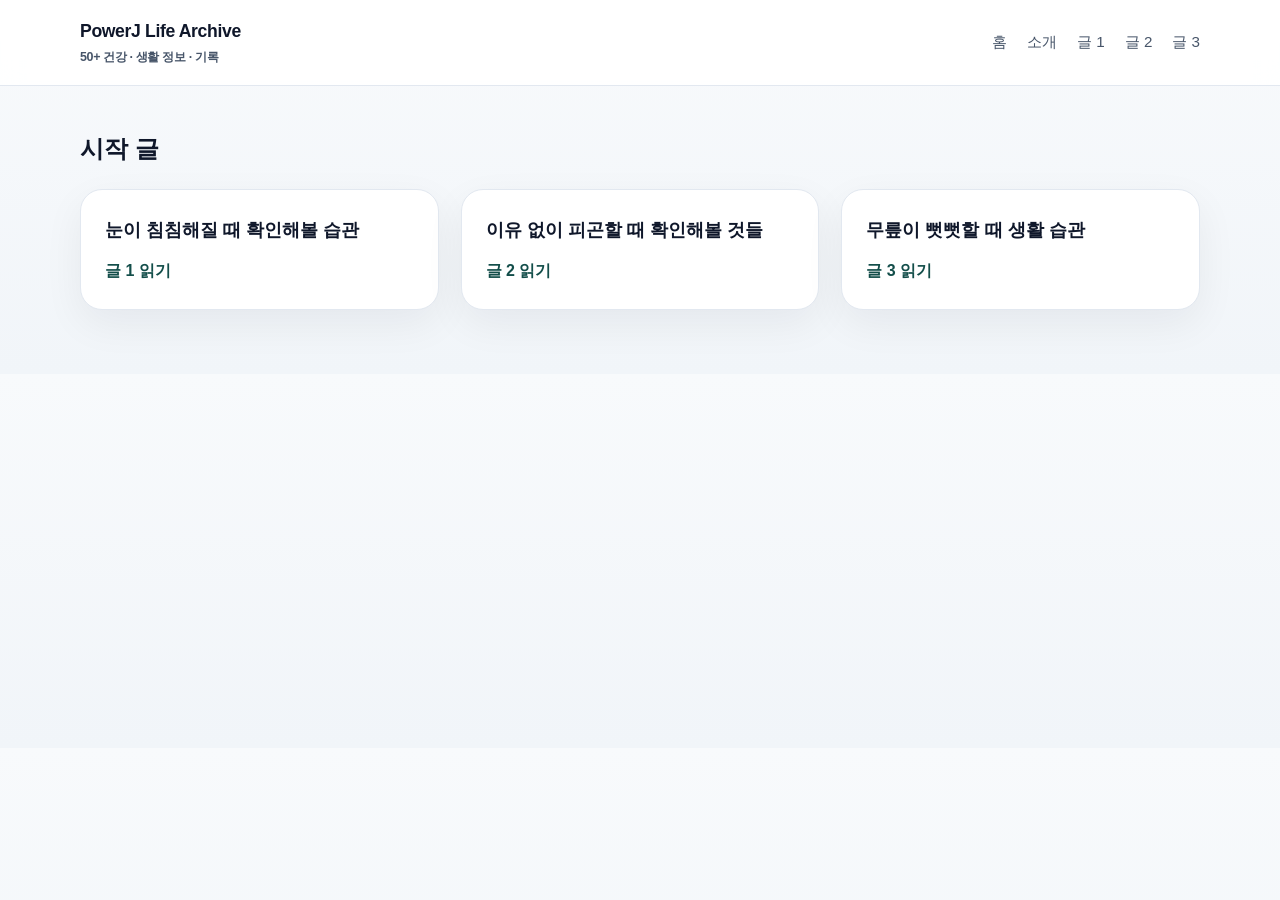
<file: index.html>
<!DOCTYPE html>
<html lang="ko">
<head>
  <meta charset="UTF-8" />
  <meta name="viewport" content="width=device-width, initial-scale=1.0" />
  <title>PowerJ Life Archive</title>
  <link rel="stylesheet" href="assets/styles.css" />
</head>

<body>

<header>
  <div class="container nav">
    <a class="brand" href="index.html">
      PowerJ Life Archive
      <small>50+ 건강 · 생활 정보 · 기록</small>
    </a>

    <nav class="nav-links">
      <a href="index.html">홈</a>
      <a href="about.html">소개</a>
      <a href="vitamin-d-canada.html">글 1</a>
      <a href="fatigue-checklist.html">글 2</a>
      <a href="knee-pain-habits.html">글 3</a>
    </nav>
  </div>
</header>

<main>

<section class="container">
  <h2>시작 글</h2>

  <div class="grid grid-3">

    <!-- 글 1 -->
    <article class="post-card">
      <h3>눈이 침침해질 때 확인해볼 습관</h3>
      <a class="post-link" href="vitamin-d-canada.html">글 1 읽기</a>
    </article>

    <!-- 글 2 -->
    <article class="post-card">
      <h3>이유 없이 피곤할 때 확인해볼 것들</h3>
      <a class="post-link" href="fatigue-checklist.html">글 2 읽기</a>
    </article>

    <!-- 글 3 -->
    <article class="post-card">
      <h3>무릎이 뻣뻣할 때 생활 습관</h3>
      <a class="post-link" href="knee-pain-habits.html">글 3 읽기</a>
    </article>

  </div>
</section>

</main>

</body>
</html>
</file>
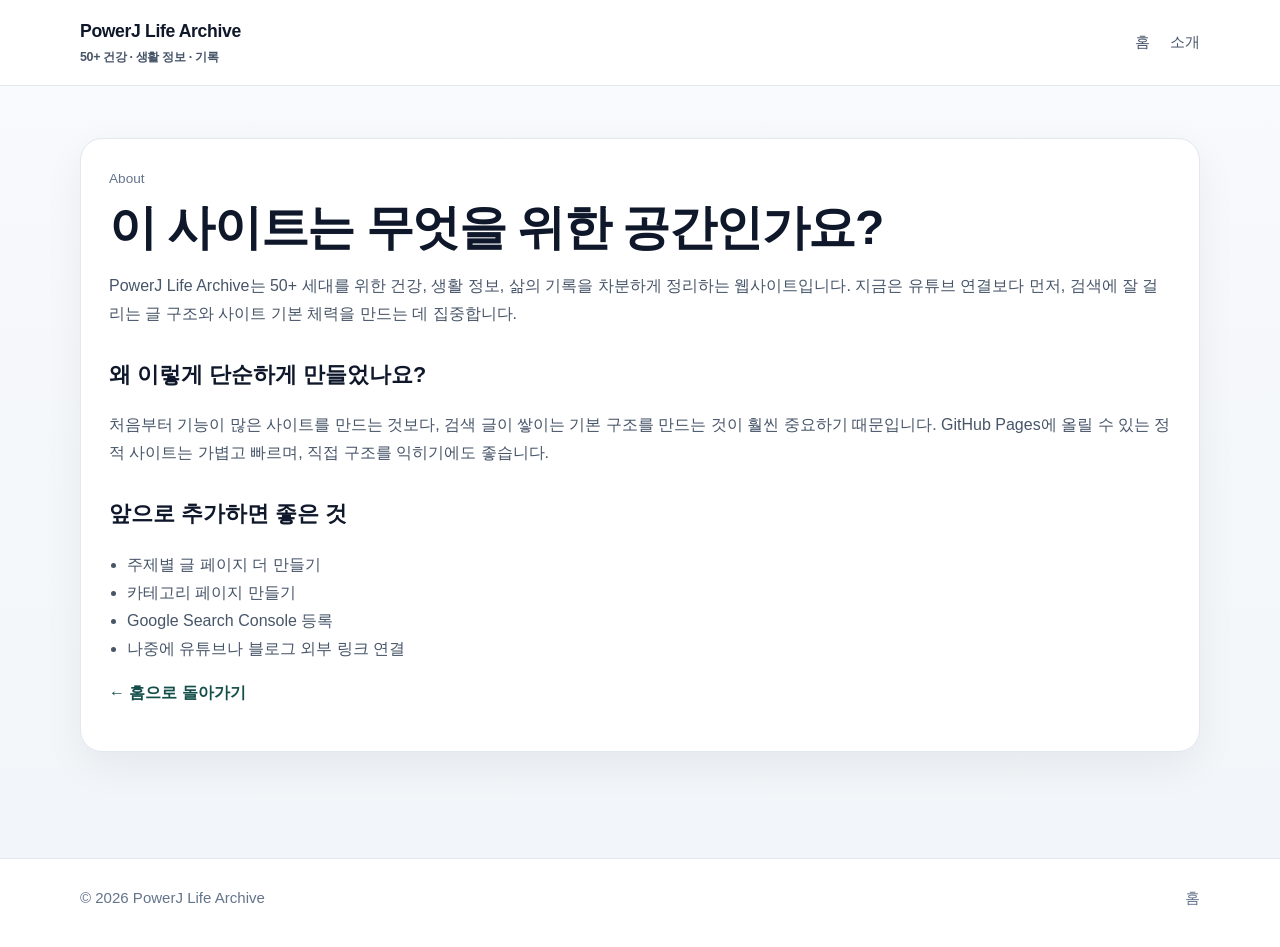
<file: about.html>
<!DOCTYPE html>
<html lang="ko">
<head>
  <meta charset="UTF-8" />
  <meta name="viewport" content="width=device-width, initial-scale=1.0" />
  <title>사이트 소개 | PowerJ Life Archive</title>
  <meta name="description" content="PowerJ Life Archive 사이트 소개 페이지입니다. 50+ 건강과 생활 정보를 차분하게 정리하는 개인 웹사이트입니다." />
  <link rel="canonical" href="https://yourname.github.io/about.html" />
  <link rel="stylesheet" href="assets/styles.css" />
</head>
<body>
  <header>
    <div class="container nav">
      <a class="brand" href="index.html">PowerJ Life Archive<small>50+ 건강 · 생활 정보 · 기록</small></a>
      <nav class="nav-links">
        <a href="index.html">홈</a>
        <a href="about.html">소개</a>
      </nav>
    </div>
  </header>
  <main class="container" style="padding:52px 0 70px;">
    <article class="article">
      <div class="meta">About</div>
      <h1>이 사이트는 무엇을 위한 공간인가요?</h1>
      <p>PowerJ Life Archive는 50+ 세대를 위한 건강, 생활 정보, 삶의 기록을 차분하게 정리하는 웹사이트입니다. 지금은 유튜브 연결보다 먼저, 검색에 잘 걸리는 글 구조와 사이트 기본 체력을 만드는 데 집중합니다.</p>
      <h2>왜 이렇게 단순하게 만들었나요?</h2>
      <p>처음부터 기능이 많은 사이트를 만드는 것보다, 검색 글이 쌓이는 기본 구조를 만드는 것이 훨씬 중요하기 때문입니다. GitHub Pages에 올릴 수 있는 정적 사이트는 가볍고 빠르며, 직접 구조를 익히기에도 좋습니다.</p>
      <h2>앞으로 추가하면 좋은 것</h2>
      <ul>
        <li>주제별 글 페이지 더 만들기</li>
        <li>카테고리 페이지 만들기</li>
        <li>Google Search Console 등록</li>
        <li>나중에 유튜브나 블로그 외부 링크 연결</li>
      </ul>
      <p><a class="post-link" href="index.html">← 홈으로 돌아가기</a></p>
    </article>
  </main>
  <footer>
    <div class="container footer-inner">
      <div>© 2026 PowerJ Life Archive</div>
      <div class="footer-links"><a href="index.html">홈</a></div>
    </div>
  </footer>
</body>
</html>
</file>
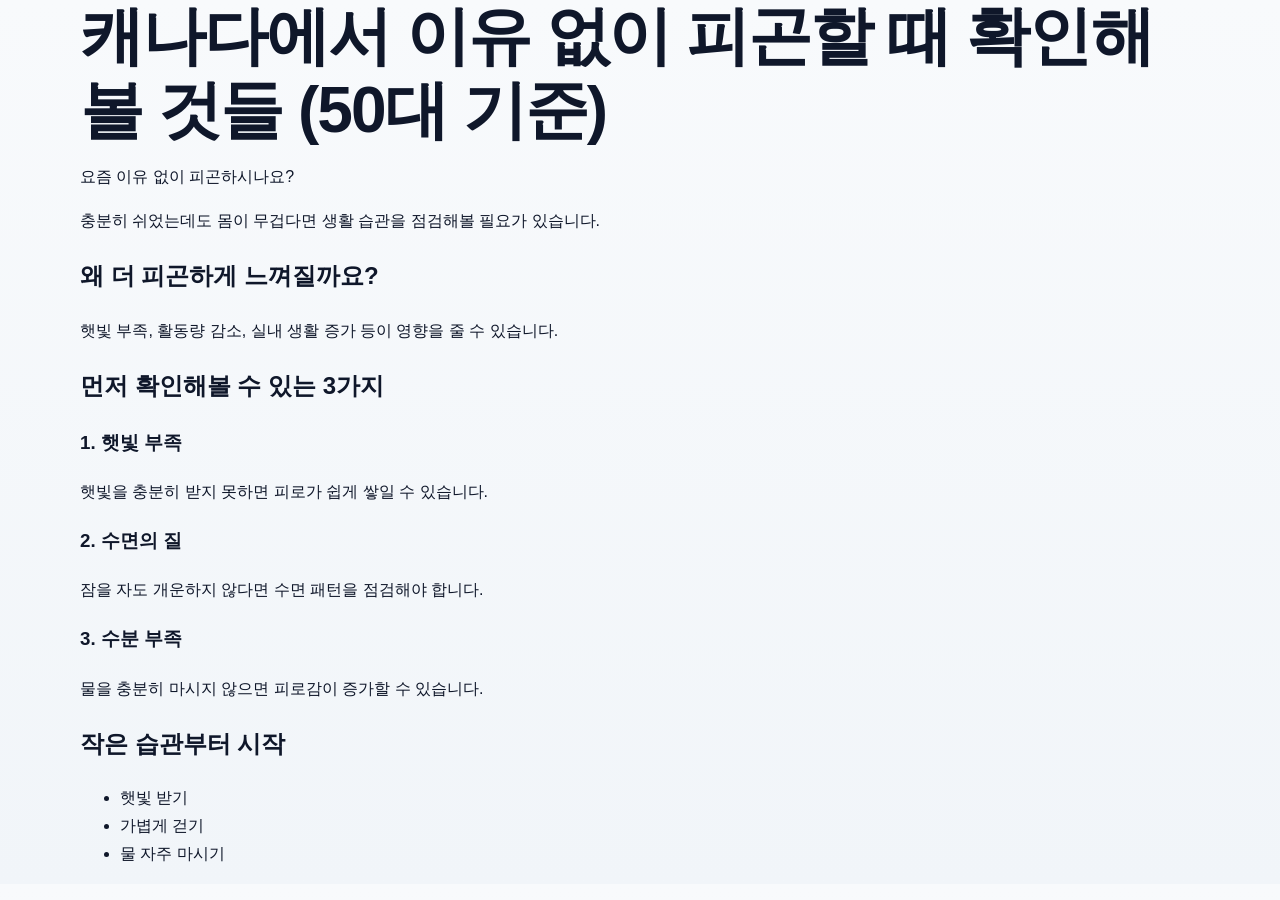
<file: fatigue-checklist.html>
<!DOCTYPE html>
<html lang="ko">
<head>
  <meta charset="UTF-8">
  <meta name="viewport" content="width=device-width, initial-scale=1.0">
  <title>이유 없이 피곤할 때 확인해볼 것들</title>
  <link rel="stylesheet" href="assets/styles.css">
</head>
<body>

<div class="container">

<h1>캐나다에서 이유 없이 피곤할 때 확인해볼 것들 (50대 기준)</h1>

<p>요즘 이유 없이 피곤하시나요?</p>

<p>충분히 쉬었는데도 몸이 무겁다면 생활 습관을 점검해볼 필요가 있습니다.</p>

<h2>왜 더 피곤하게 느껴질까요?</h2>

<p>햇빛 부족, 활동량 감소, 실내 생활 증가 등이 영향을 줄 수 있습니다.</p>

<h2>먼저 확인해볼 수 있는 3가지</h2>

<h3>1. 햇빛 부족</h3>
<p>햇빛을 충분히 받지 못하면 피로가 쉽게 쌓일 수 있습니다.</p>

<h3>2. 수면의 질</h3>
<p>잠을 자도 개운하지 않다면 수면 패턴을 점검해야 합니다.</p>

<h3>3. 수분 부족</h3>
<p>물을 충분히 마시지 않으면 피로감이 증가할 수 있습니다.</p>

<h2>작은 습관부터 시작</h2>

<ul>
<li>햇빛 받기</li>
<li>가볍게 걷기</li>
<li>물 자주 마시기</li>
</ul>

</div>

</body>
</html>
</file>
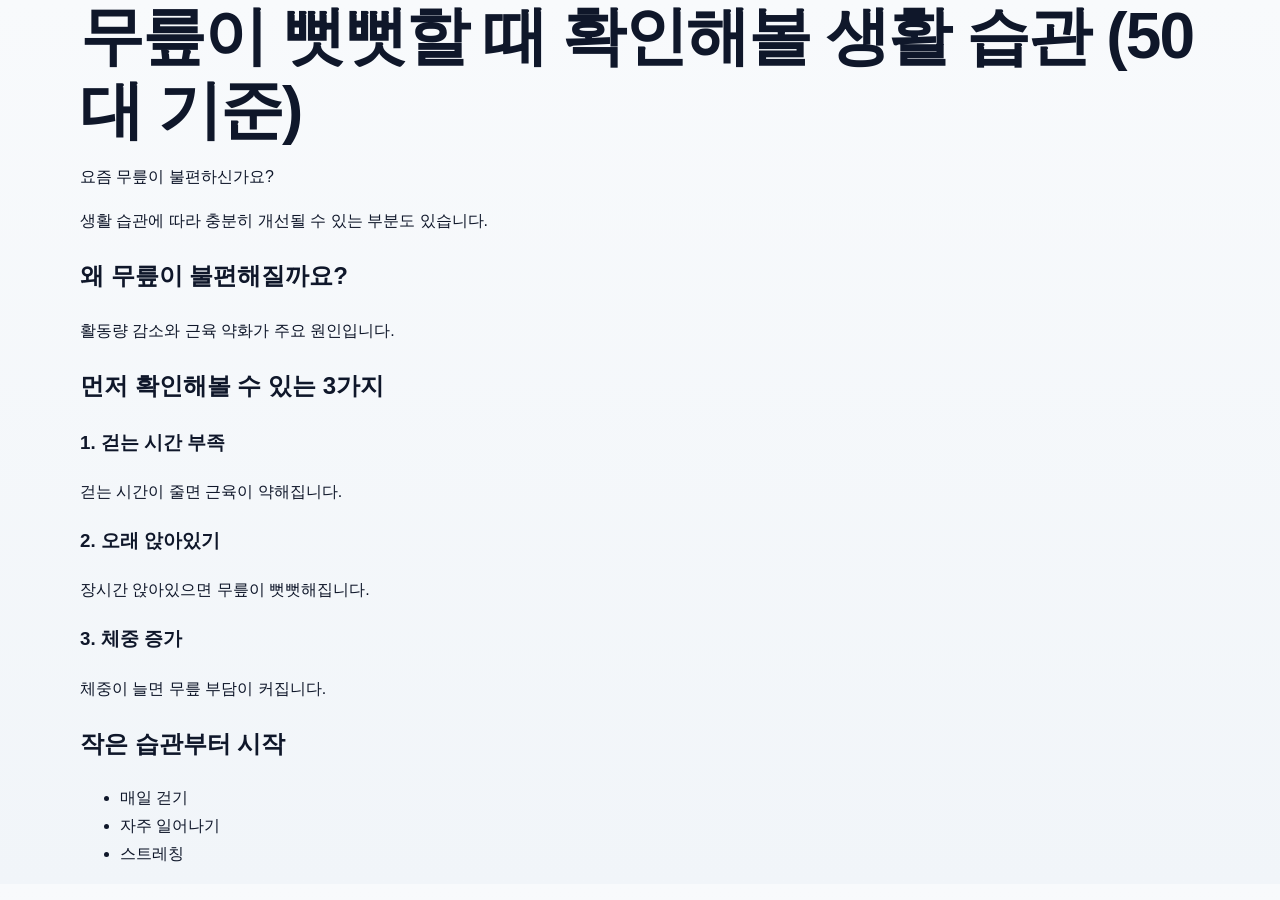
<file: knee-pain-habits.html>
<!DOCTYPE html>
<html lang="ko">
<head>
  <meta charset="UTF-8">
  <meta name="viewport" content="width=device-width, initial-scale=1.0">
  <title>무릎이 뻣뻣할 때 확인해볼 습관</title>
  <link rel="stylesheet" href="assets/styles.css">
</head>
<body>

<div class="container">

<h1>무릎이 뻣뻣할 때 확인해볼 생활 습관 (50대 기준)</h1>

<p>요즘 무릎이 불편하신가요?</p>

<p>생활 습관에 따라 충분히 개선될 수 있는 부분도 있습니다.</p>

<h2>왜 무릎이 불편해질까요?</h2>

<p>활동량 감소와 근육 약화가 주요 원인입니다.</p>

<h2>먼저 확인해볼 수 있는 3가지</h2>

<h3>1. 걷는 시간 부족</h3>
<p>걷는 시간이 줄면 근육이 약해집니다.</p>

<h3>2. 오래 앉아있기</h3>
<p>장시간 앉아있으면 무릎이 뻣뻣해집니다.</p>

<h3>3. 체중 증가</h3>
<p>체중이 늘면 무릎 부담이 커집니다.</p>

<h2>작은 습관부터 시작</h2>

<ul>
<li>매일 걷기</li>
<li>자주 일어나기</li>
<li>스트레칭</li>
</ul>

</div>

</body>
</html>
</file>
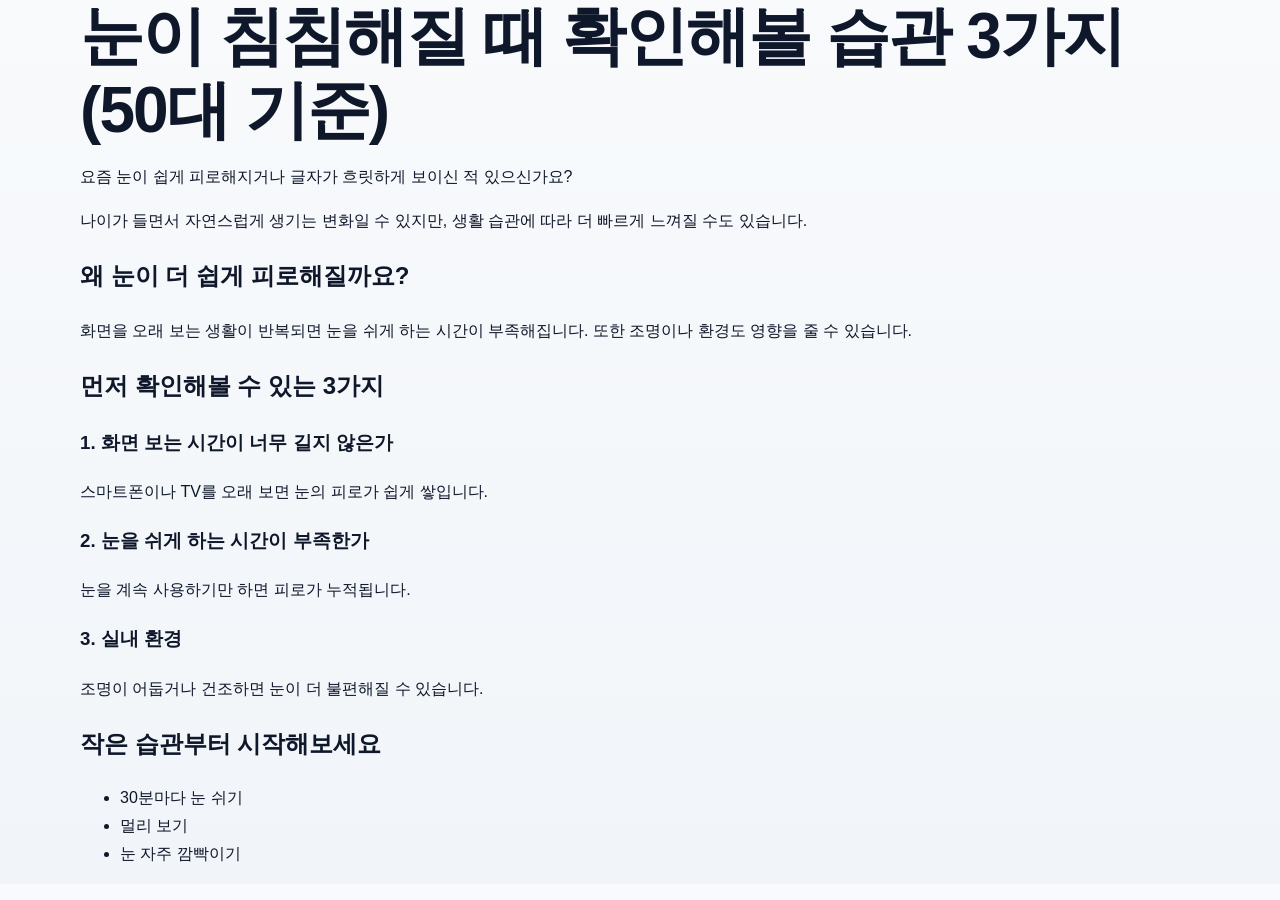
<file: vitamin-d-canada.html>
<!DOCTYPE html>
<html lang="ko">
<head>
  <meta charset="UTF-8">
  <meta name="viewport" content="width=device-width, initial-scale=1.0">
  <title>눈이 침침해질 때 확인해볼 습관 3가지</title>
  <link rel="stylesheet" href="assets/styles.css">
</head>
<body>

<div class="container">

<h1>눈이 침침해질 때 확인해볼 습관 3가지 (50대 기준)</h1>

<p>요즘 눈이 쉽게 피로해지거나 글자가 흐릿하게 보이신 적 있으신가요?</p>

<p>나이가 들면서 자연스럽게 생기는 변화일 수 있지만, 생활 습관에 따라 더 빠르게 느껴질 수도 있습니다.</p>

<h2>왜 눈이 더 쉽게 피로해질까요?</h2>

<p>화면을 오래 보는 생활이 반복되면 눈을 쉬게 하는 시간이 부족해집니다. 또한 조명이나 환경도 영향을 줄 수 있습니다.</p>

<h2>먼저 확인해볼 수 있는 3가지</h2>

<h3>1. 화면 보는 시간이 너무 길지 않은가</h3>
<p>스마트폰이나 TV를 오래 보면 눈의 피로가 쉽게 쌓입니다.</p>

<h3>2. 눈을 쉬게 하는 시간이 부족한가</h3>
<p>눈을 계속 사용하기만 하면 피로가 누적됩니다.</p>

<h3>3. 실내 환경</h3>
<p>조명이 어둡거나 건조하면 눈이 더 불편해질 수 있습니다.</p>

<h2>작은 습관부터 시작해보세요</h2>

<ul>
<li>30분마다 눈 쉬기</li>
<li>멀리 보기</li>
<li>눈 자주 깜빡이기</li>
</ul>

</div>

</body>
</html>
</file>
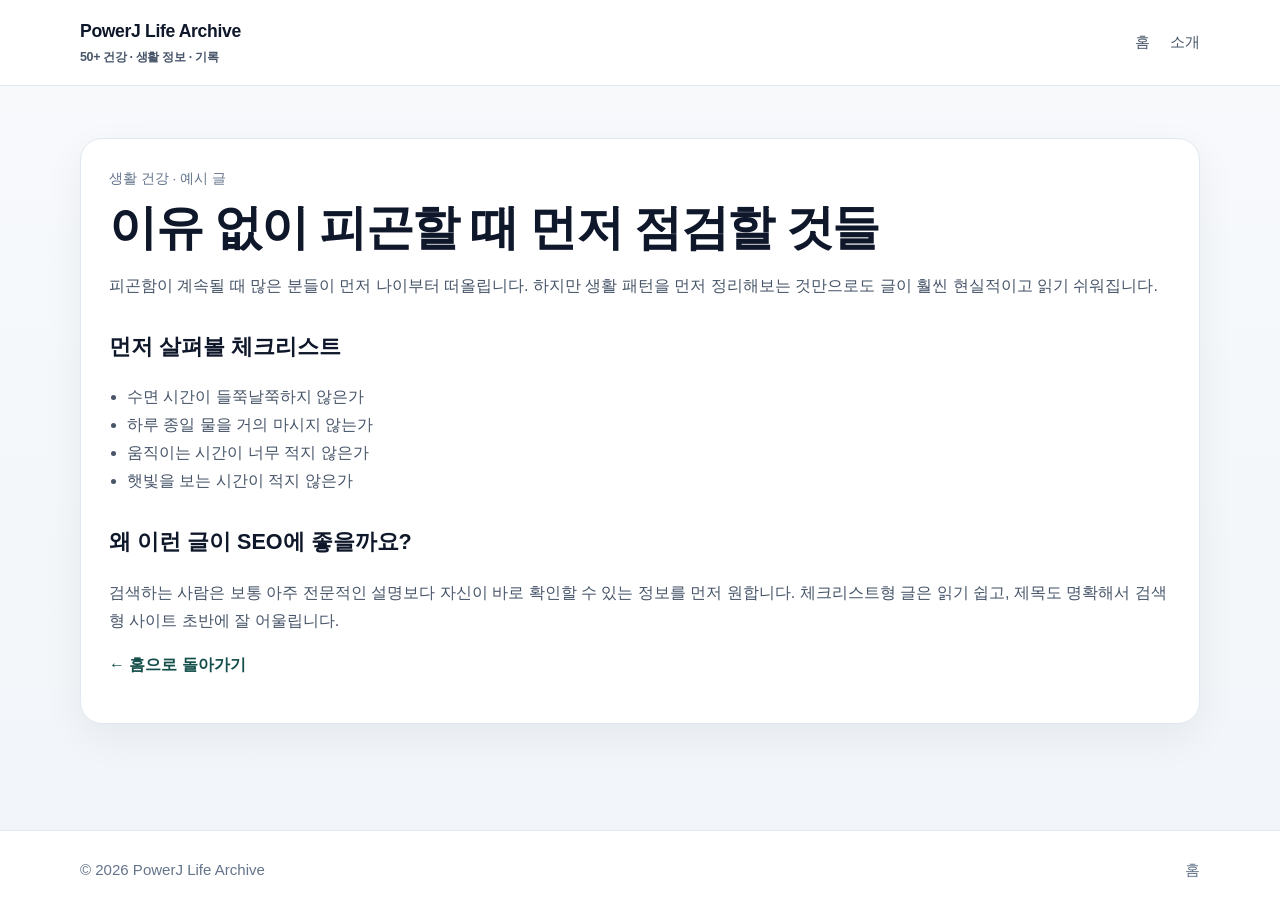
<file: posts/fatigue-checklist.html>
<!DOCTYPE html>
<html lang="ko">
<head>
  <meta charset="UTF-8" />
  <meta name="viewport" content="width=device-width, initial-scale=1.0" />
  <title>이유 없이 피곤할 때 먼저 점검할 것들 | PowerJ Life Archive</title>
  <meta name="description" content="50대 이후 이유 없이 피곤할 때 생활 속에서 먼저 점검해볼 수 있는 습관들을 정리한 글입니다." />
  <link rel="canonical" href="https://yourname.github.io/posts/fatigue-checklist.html" />
  <link rel="stylesheet" href="../assets/styles.css" />
</head>
<body>
  <header>
    <div class="container nav">
      <a class="brand" href="../index.html">PowerJ Life Archive<small>50+ 건강 · 생활 정보 · 기록</small></a>
      <nav class="nav-links">
        <a href="../index.html">홈</a>
        <a href="../about.html">소개</a>
      </nav>
    </div>
  </header>
  <main class="container" style="padding:52px 0 70px;">
    <article class="article">
      <div class="meta">생활 건강 · 예시 글</div>
      <h1>이유 없이 피곤할 때 먼저 점검할 것들</h1>
      <p>피곤함이 계속될 때 많은 분들이 먼저 나이부터 떠올립니다. 하지만 생활 패턴을 먼저 정리해보는 것만으로도 글이 훨씬 현실적이고 읽기 쉬워집니다.</p>
      <h2>먼저 살펴볼 체크리스트</h2>
      <ul>
        <li>수면 시간이 들쭉날쭉하지 않은가</li>
        <li>하루 종일 물을 거의 마시지 않는가</li>
        <li>움직이는 시간이 너무 적지 않은가</li>
        <li>햇빛을 보는 시간이 적지 않은가</li>
      </ul>
      <h2>왜 이런 글이 SEO에 좋을까요?</h2>
      <p>검색하는 사람은 보통 아주 전문적인 설명보다 자신이 바로 확인할 수 있는 정보를 먼저 원합니다. 체크리스트형 글은 읽기 쉽고, 제목도 명확해서 검색형 사이트 초반에 잘 어울립니다.</p>
      <p><a class="post-link" href="../index.html">← 홈으로 돌아가기</a></p>
    </article>
  </main>
  <footer>
    <div class="container footer-inner">
      <div>© 2026 PowerJ Life Archive</div>
      <div class="footer-links"><a href="../index.html">홈</a></div>
    </div>
  </footer>
</body>
</html>
</file>
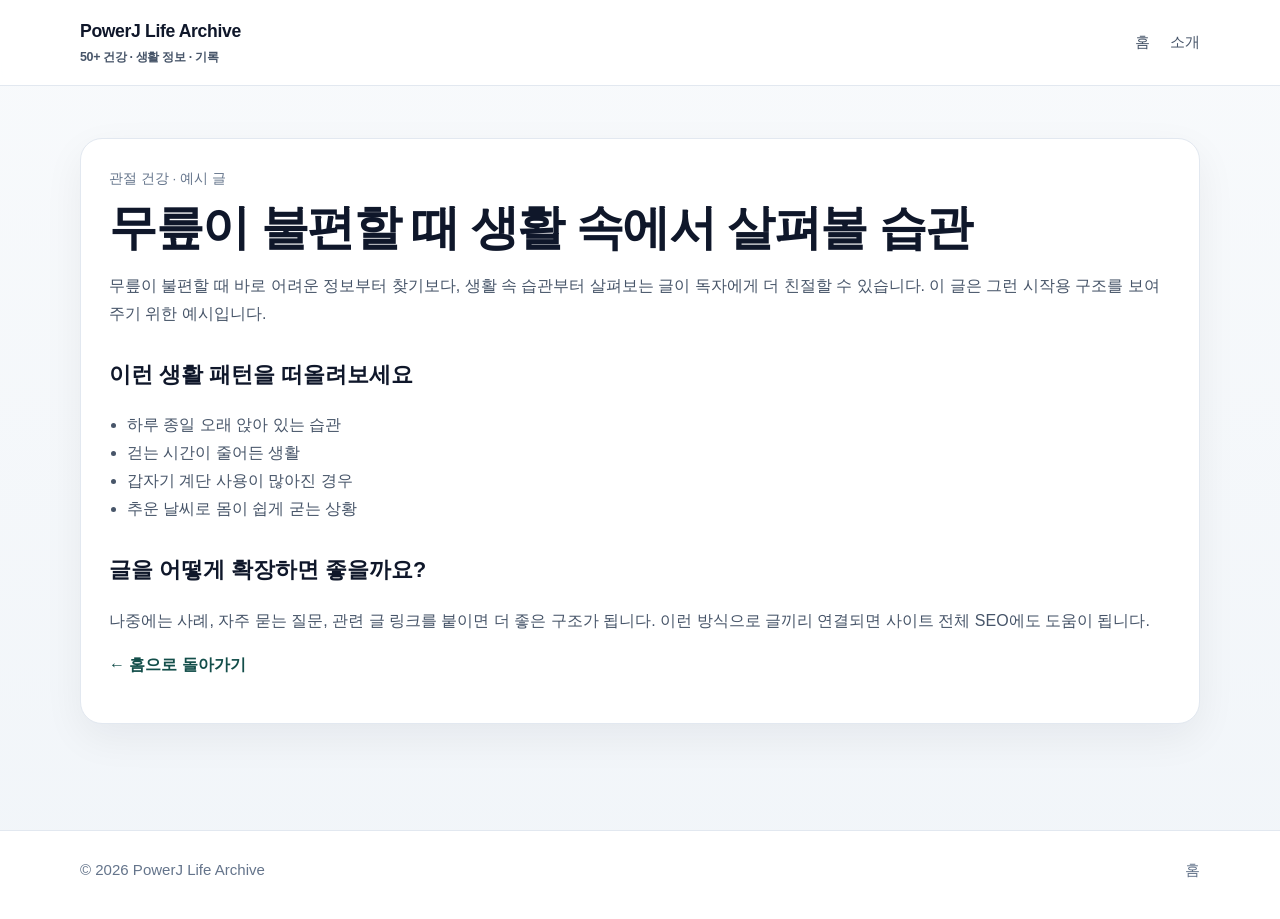
<file: posts/knee-pain-habits.html>
<!DOCTYPE html>
<html lang="ko">
<head>
  <meta charset="UTF-8" />
  <meta name="viewport" content="width=device-width, initial-scale=1.0" />
  <title>무릎이 불편할 때 생활 속에서 살펴볼 습관 | PowerJ Life Archive</title>
  <meta name="description" content="무릎이 뻣뻣하거나 불편할 때 일상 속에서 먼저 떠올려볼 수 있는 생활 습관을 정리한 글입니다." />
  <link rel="canonical" href="https://yourname.github.io/posts/knee-pain-habits.html" />
  <link rel="stylesheet" href="../assets/styles.css" />
</head>
<body>
  <header>
    <div class="container nav">
      <a class="brand" href="../index.html">PowerJ Life Archive<small>50+ 건강 · 생활 정보 · 기록</small></a>
      <nav class="nav-links">
        <a href="../index.html">홈</a>
        <a href="../about.html">소개</a>
      </nav>
    </div>
  </header>
  <main class="container" style="padding:52px 0 70px;">
    <article class="article">
      <div class="meta">관절 건강 · 예시 글</div>
      <h1>무릎이 불편할 때 생활 속에서 살펴볼 습관</h1>
      <p>무릎이 불편할 때 바로 어려운 정보부터 찾기보다, 생활 속 습관부터 살펴보는 글이 독자에게 더 친절할 수 있습니다. 이 글은 그런 시작용 구조를 보여주기 위한 예시입니다.</p>
      <h2>이런 생활 패턴을 떠올려보세요</h2>
      <ul>
        <li>하루 종일 오래 앉아 있는 습관</li>
        <li>걷는 시간이 줄어든 생활</li>
        <li>갑자기 계단 사용이 많아진 경우</li>
        <li>추운 날씨로 몸이 쉽게 굳는 상황</li>
      </ul>
      <h2>글을 어떻게 확장하면 좋을까요?</h2>
      <p>나중에는 사례, 자주 묻는 질문, 관련 글 링크를 붙이면 더 좋은 구조가 됩니다. 이런 방식으로 글끼리 연결되면 사이트 전체 SEO에도 도움이 됩니다.</p>
      <p><a class="post-link" href="../index.html">← 홈으로 돌아가기</a></p>
    </article>
  </main>
  <footer>
    <div class="container footer-inner">
      <div>© 2026 PowerJ Life Archive</div>
      <div class="footer-links"><a href="../index.html">홈</a></div>
    </div>
  </footer>
</body>
</html>
</file>
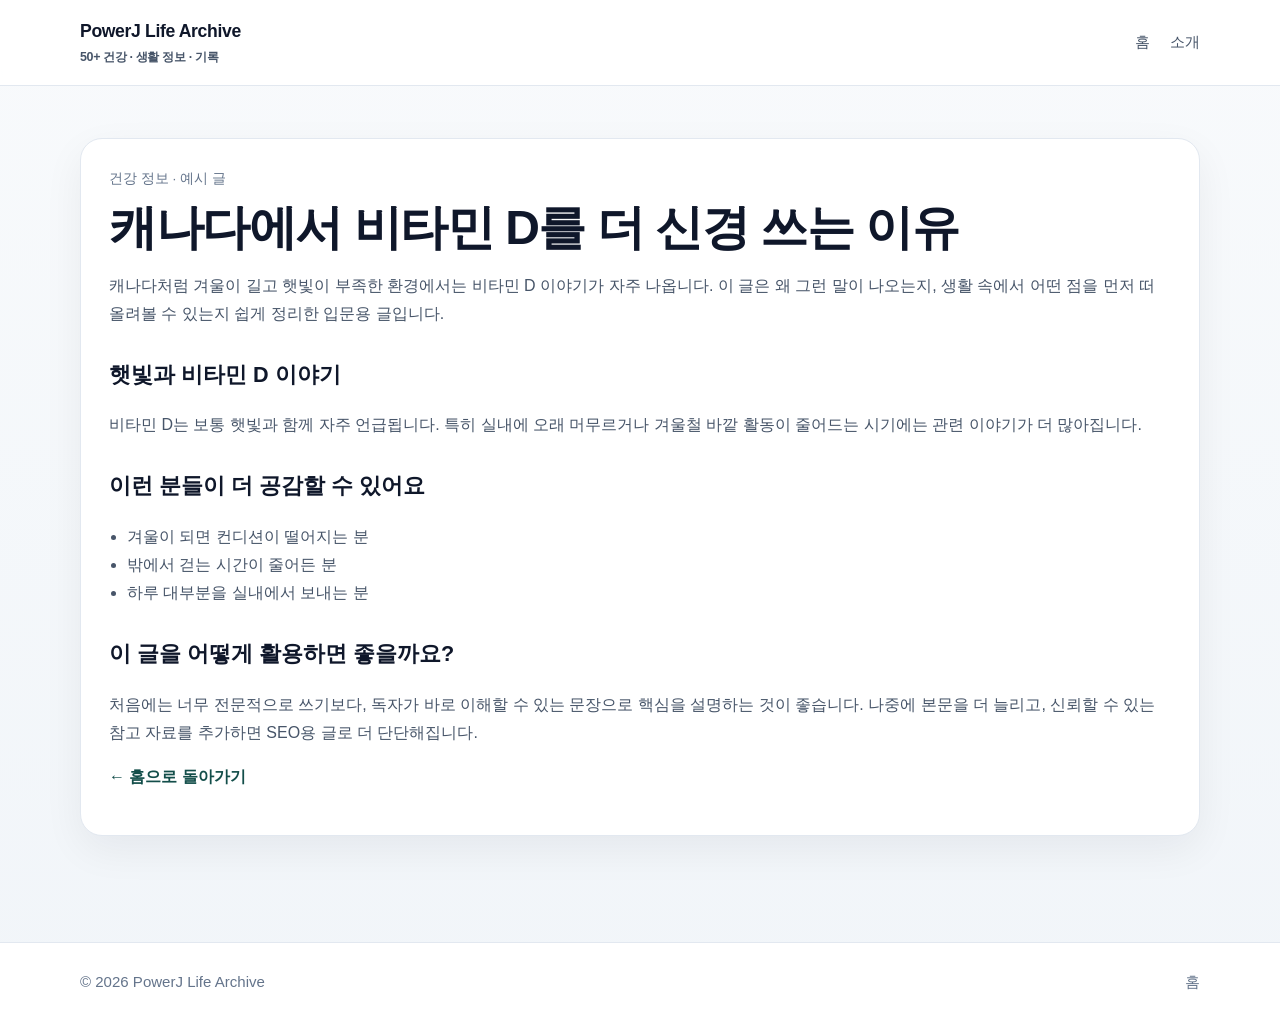
<file: posts/vitamin-d-canada.html>
<!DOCTYPE html>
<html lang="ko">
<head>
  <meta charset="UTF-8" />
  <meta name="viewport" content="width=device-width, initial-scale=1.0" />
  <title>캐나다에서 비타민 D를 더 신경 쓰는 이유 | PowerJ Life Archive</title>
  <meta name="description" content="캐나다에서 비타민 D가 자주 언급되는 이유를 햇빛, 계절, 생활 환경 중심으로 쉽게 정리한 글입니다." />
  <link rel="canonical" href="https://yourname.github.io/posts/vitamin-d-canada.html" />
  <link rel="stylesheet" href="../assets/styles.css" />
</head>
<body>
  <header>
    <div class="container nav">
      <a class="brand" href="../index.html">PowerJ Life Archive<small>50+ 건강 · 생활 정보 · 기록</small></a>
      <nav class="nav-links">
        <a href="../index.html">홈</a>
        <a href="../about.html">소개</a>
      </nav>
    </div>
  </header>
  <main class="container" style="padding:52px 0 70px;">
    <article class="article">
      <div class="meta">건강 정보 · 예시 글</div>
      <h1>캐나다에서 비타민 D를 더 신경 쓰는 이유</h1>
      <p>캐나다처럼 겨울이 길고 햇빛이 부족한 환경에서는 비타민 D 이야기가 자주 나옵니다. 이 글은 왜 그런 말이 나오는지, 생활 속에서 어떤 점을 먼저 떠올려볼 수 있는지 쉽게 정리한 입문용 글입니다.</p>
      <h2>햇빛과 비타민 D 이야기</h2>
      <p>비타민 D는 보통 햇빛과 함께 자주 언급됩니다. 특히 실내에 오래 머무르거나 겨울철 바깥 활동이 줄어드는 시기에는 관련 이야기가 더 많아집니다.</p>
      <h2>이런 분들이 더 공감할 수 있어요</h2>
      <ul>
        <li>겨울이 되면 컨디션이 떨어지는 분</li>
        <li>밖에서 걷는 시간이 줄어든 분</li>
        <li>하루 대부분을 실내에서 보내는 분</li>
      </ul>
      <h2>이 글을 어떻게 활용하면 좋을까요?</h2>
      <p>처음에는 너무 전문적으로 쓰기보다, 독자가 바로 이해할 수 있는 문장으로 핵심을 설명하는 것이 좋습니다. 나중에 본문을 더 늘리고, 신뢰할 수 있는 참고 자료를 추가하면 SEO용 글로 더 단단해집니다.</p>
      <p><a class="post-link" href="../index.html">← 홈으로 돌아가기</a></p>
    </article>
  </main>
  <footer>
    <div class="container footer-inner">
      <div>© 2026 PowerJ Life Archive</div>
      <div class="footer-links"><a href="../index.html">홈</a></div>
    </div>
  </footer>
</body>
</html>
</file>
<file: assets/styles.css>
:root {
  --bg: #f8fafc;
  --card: #ffffff;
  --text: #0f172a;
  --muted: #475569;
  --line: #e2e8f0;
  --accent: #0f766e;
  --accent-soft: #ccfbf1;
  --accent-dark: #134e4a;
  --shadow: 0 14px 40px rgba(15, 23, 42, 0.06);
  --radius: 22px;
}
* { box-sizing: border-box; }
html { scroll-behavior: smooth; }
body {
  margin: 0;
  font-family: -apple-system, BlinkMacSystemFont, "Segoe UI", Roboto, "Noto Sans KR", Arial, sans-serif;
  background: linear-gradient(to bottom, #f8fafc, #f1f5f9);
  color: var(--text);
  line-height: 1.75;
}
a { color: inherit; text-decoration: none; }
img { max-width: 100%; display: block; }
.container { width: min(1120px, calc(100% - 32px)); margin: 0 auto; }
header {
  position: sticky; top: 0; z-index: 100;
  background: rgba(255,255,255,.9); backdrop-filter: blur(10px);
  border-bottom: 1px solid var(--line);
}
.nav { display: flex; align-items: center; justify-content: space-between; gap: 20px; padding: 16px 0; }
.brand { font-weight: 800; font-size: 1.1rem; letter-spacing: -.02em; }
.brand small { display:block; font-size:.78rem; color:var(--muted); font-weight:600; }
.nav-links { display:flex; gap:20px; flex-wrap:wrap; color:var(--muted); font-size:.95rem; }
.nav-links a:hover, .post-link:hover, .footer-links a:hover { color: var(--accent); }
.hero { padding: 78px 0 46px; }
.hero-wrap {
  display:grid; grid-template-columns: 1.15fr .85fr; gap: 26px; align-items: stretch;
}
.badge {
  display:inline-block; padding:8px 14px; border-radius:999px;
  background: var(--accent-soft); color: var(--accent-dark); font-weight: 800; font-size: .88rem; margin-bottom: 16px;
}
h1 { font-size: clamp(2.1rem, 5vw, 4rem); line-height:1.15; margin:0 0 16px; letter-spacing:-.03em; }
.lead { font-size: 1.07rem; color: var(--muted); max-width: 760px; margin: 0 0 24px; }
.button-row { display:flex; flex-wrap:wrap; gap:12px; }
.btn {
  display:inline-block; padding:14px 20px; border-radius:16px; border:1px solid var(--line);
  background:#fff; box-shadow: var(--shadow); font-weight:700; transition:.18s ease;
}
.btn:hover { transform: translateY(-2px); }
.btn.primary { background: var(--text); border-color: var(--text); color:#fff; }
.panel, .card, .post-card, .stat, .article, .cta-box {
  background: var(--card); border:1px solid var(--line); border-radius: var(--radius); box-shadow: var(--shadow);
}
.panel { padding: 26px; }
.panel h2 { margin: 0 0 10px; font-size: 1.3rem; }
.panel p { margin:0; color: var(--muted); }
.grid { display:grid; gap: 22px; }
.grid-3 { grid-template-columns: repeat(3, minmax(0,1fr)); }
.grid-2 { grid-template-columns: repeat(2, minmax(0,1fr)); }
section { padding: 22px 0 64px; }
.section-head { display:flex; justify-content:space-between; align-items:end; gap:20px; margin-bottom:22px; }
.section-head h2 { margin:0; font-size: 2rem; letter-spacing:-.02em; }
.section-head p { margin:0; color:var(--muted); max-width:680px; }
.card, .post-card { padding: 24px; }
.eyebrow {
  display:inline-block; margin-bottom:12px; background:#eef2ff; color:#3730a3; padding:6px 10px; border-radius:999px; font-size:.8rem; font-weight:800;
}
.card h3, .post-card h3 { margin: 0 0 10px; font-size:1.15rem; }
.card p, .post-card p, .article p, .article li { color: var(--muted); }
.stat-wrap { display:grid; grid-template-columns: repeat(3, minmax(0,1fr)); gap:16px; margin-top:18px; }
.stat { padding:20px; }
.stat strong { display:block; font-size:1.65rem; margin-bottom:4px; }
.post-card .meta, .article .meta { font-size:.85rem; color:#64748b; margin:0 0 10px; }
.post-link { color: var(--accent-dark); font-weight: 800; }
.list-clean { list-style:none; padding:0; margin:0; }
.list-clean li + li { margin-top: 12px; }
.article { padding: 28px; }
.article h1 { font-size: clamp(1.8rem, 4vw, 3rem); margin-bottom:10px; }
.article h2 { margin-top:28px; font-size:1.35rem; }
.article ul { padding-left: 18px; }
.cta-box { padding: 26px; }
footer { border-top:1px solid var(--line); background:#fff; margin-top: 36px; }
.footer-inner { display:flex; justify-content:space-between; gap:20px; padding:26px 0 36px; color:#64748b; font-size:.94rem; }
.footer-links { display:flex; gap:16px; flex-wrap:wrap; }
@media (max-width: 900px) {
  .hero-wrap, .grid-3, .grid-2, .stat-wrap { grid-template-columns: 1fr; }
  .nav { flex-direction:column; align-items:flex-start; }
  .section-head { flex-direction:column; align-items:flex-start; }
  .hero { padding-top: 56px; }
}
</file>
